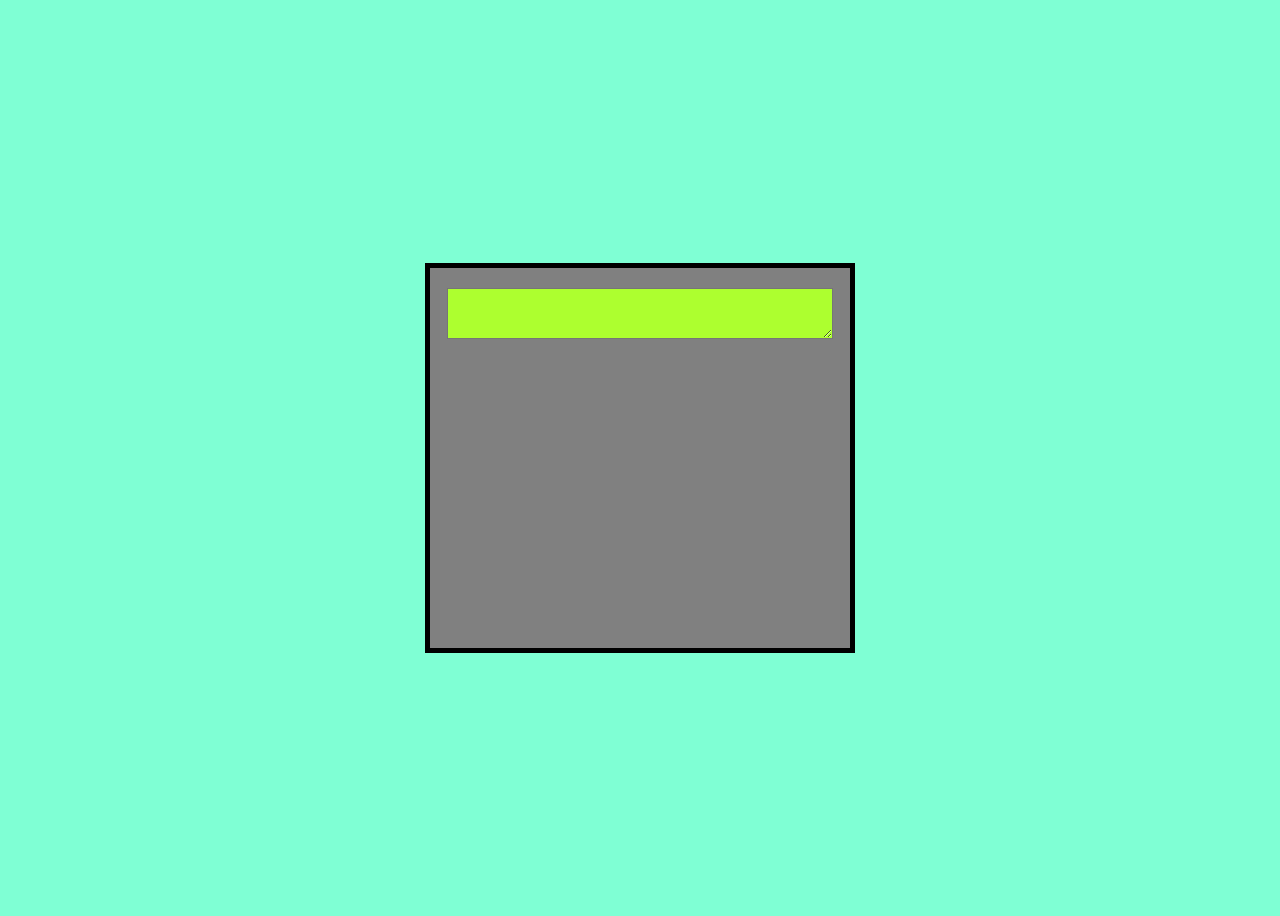
<file: calculator/index.html>
<!DOCTYPE html>
<html lang="en">

<head>
    <meta charset="UTF-8">
    <meta http-equiv="X-UA-Compatible" content="IE=edge">
    <meta name="viewport" content="width=device-width, initial-scale=1.0">
    <title>Calculator</title>
</head>

<body style="background-color: aquamarine;
  display: flex;
  align-items: center;
  justify-content: center;
  height: 100vh;">
    <div class="calculator-box" style="display: flex;
  background-color: gray;
  width: 420px;
  height: 380px;
  align-items: center;
  flex-direction: column;
  border: 5px solid black;">
        <textarea name="lcd screen" id="lcd-screen" cols="5" rows="3" readonly style=" background-color: greenyellow;
  width: 380px;
  margin-top: 20px;"></textarea>
        <div class="button-area">

        </div>
    </div>
</body>

</html>
</file>
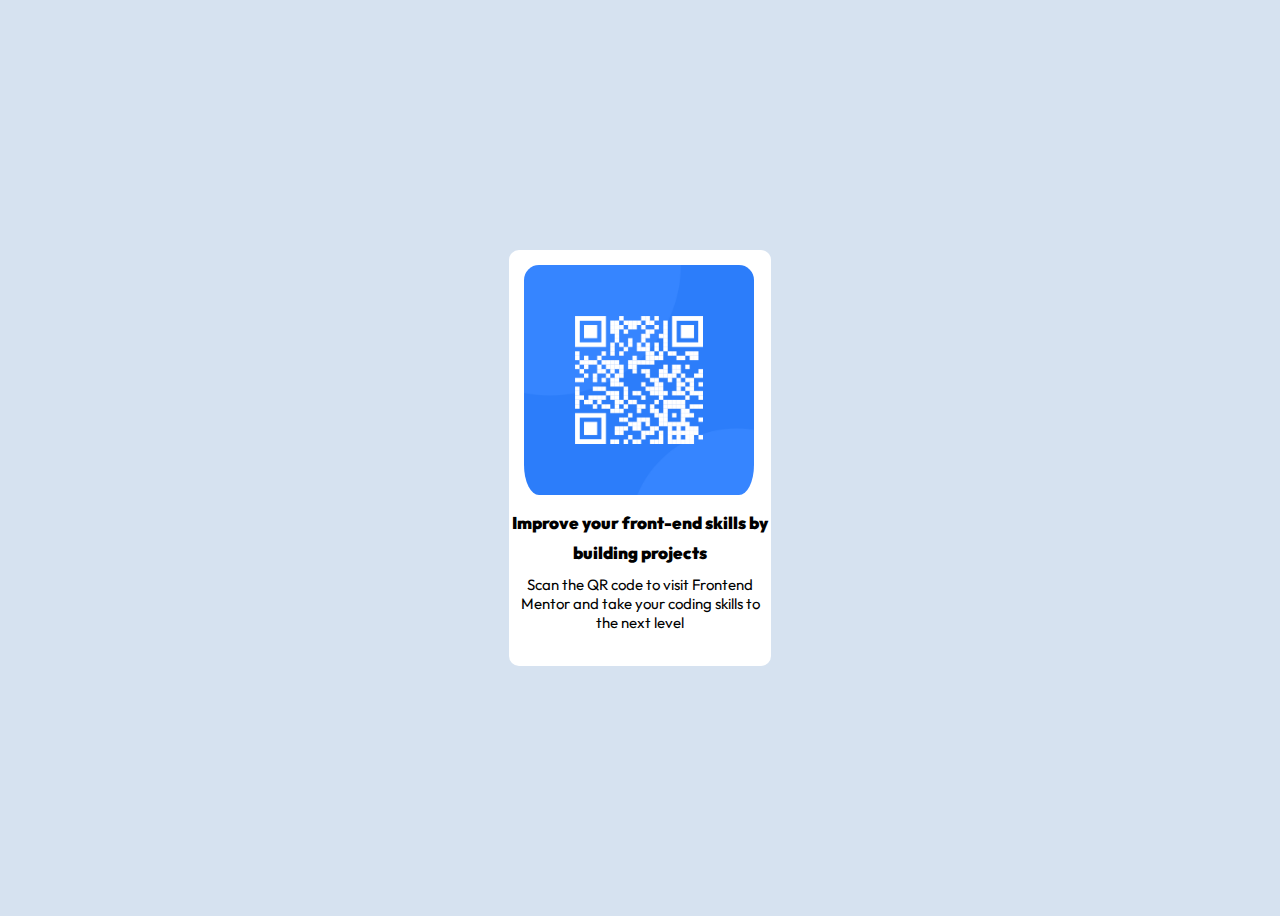
<file: qr-code-component-main/index.html>
<!DOCTYPE html>
<html lang="en">

<head>
  <meta charset="UTF-8">
  <meta name="viewport" content="width=device-width, initial-scale=1.0">
  <!-- displays site properly based on user's device -->

  <link rel="icon" type="image/png" sizes="32x32" href="./images/favicon-32x32.png">
  <link rel="preconnect" href="https://fonts.googleapis.com">
  <link rel="preconnect" href="https://fonts.gstatic.com" crossorigin>
  <link href="https://fonts.googleapis.com/css2?family=Outfit:wght@200&display=swap" rel="stylesheet">


  <title>Frontend Mentor | QR code component</title>

  <!-- Feel free to remove these styles or customise in your own stylesheet 👍 -->
  <style>
    .attribution {
      font-size: 11px;
      text-align: center;
    }

    .attribution a {
      color: hsl(228, 45%, 44%);
    }

    body {
      background-color: hsl(212, 45%, 89%);
      font-family: 'Outfit', sans-serif;
      display: flex;
      align-items: center;
      justify-content: center;
      height: 100vh;
      overflow-y: hidden;
    }
  </style>
</head>

<body>

  <div class="main-container"
    style="display: flex; flex-direction: column; gap: 10px; background-color: white; width: 262px; height: 416px; border-radius: 10px;">
    <img src="images/image-qr-code.png" alt="qr-code-image" width="230" height="230"
      style="padding:15px 15px 0px 15px;border-radius: 30px;">
    <div class="title" style="text-align: center;">
      <h2 style="margin: 0;"><b style="font-size: 17px;">Improve your front-end skills by building projects</b></h2>
    </div>
    <div class="text" style="text-align: center; font-size: 15px;">
      Scan the QR code to visit Frontend Mentor and take your coding skills to the next level
    </div>
  </div>

  <!-- Improve your front-end skills by building projects

  Scan the QR code to visit Frontend Mentor and take your coding skills to the next level

  <div class="attribution">
    Challenge by <a href="https://www.frontendmentor.io?ref=challenge" target="_blank">Frontend Mentor</a>.
    Coded by <a href="#">Your Name Here</a>.
  </div> -->
</body>

</html>
</file>
